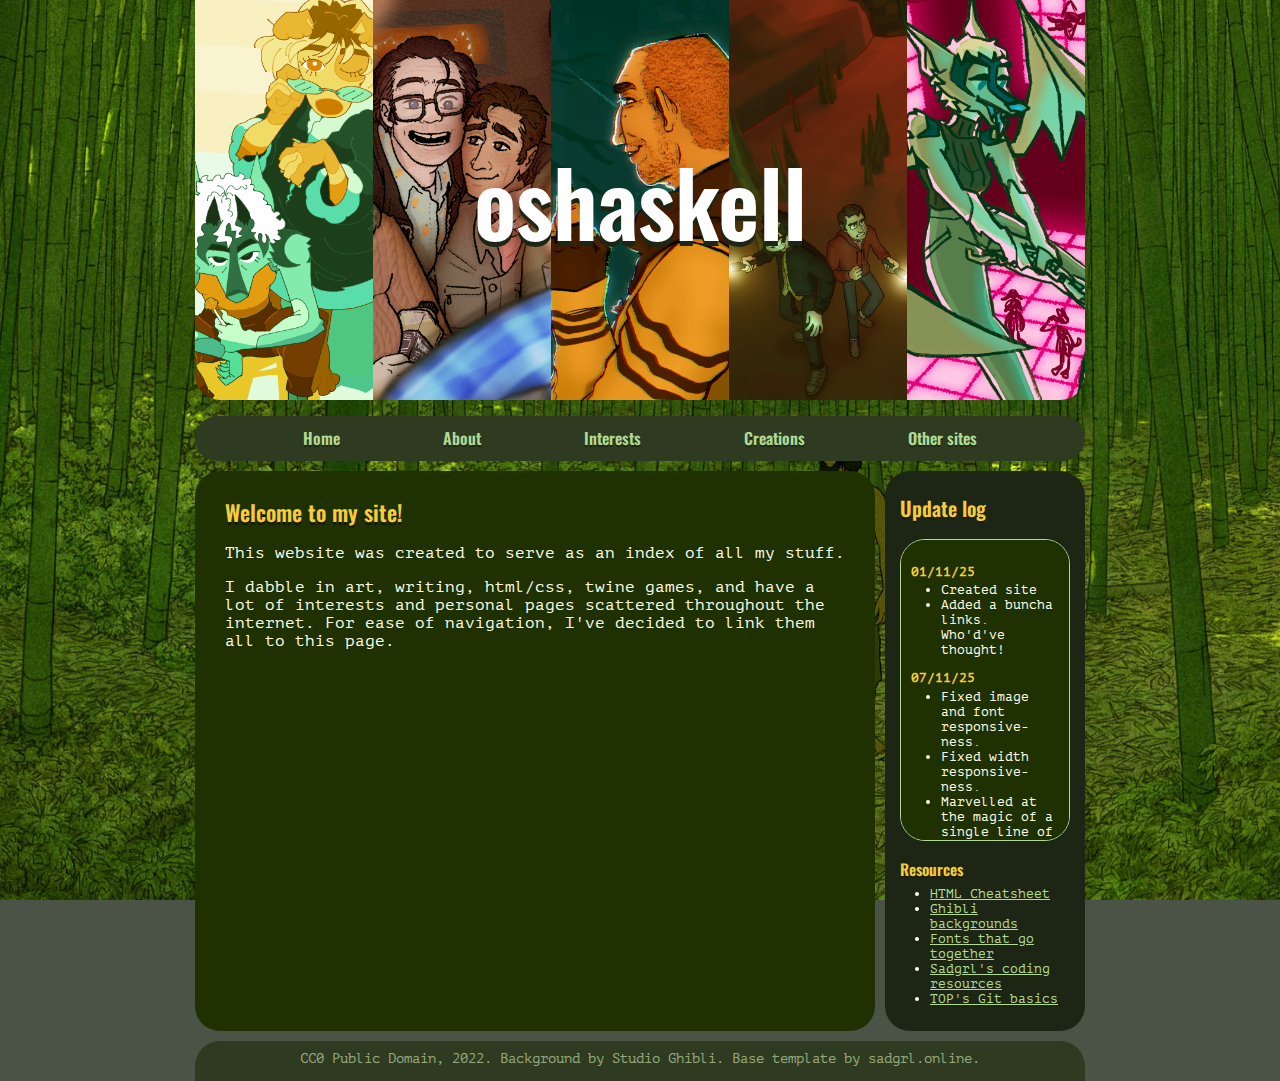
<file: index.html>
<!DOCTYPE html>
<html lang="en">
  <head>
    <meta charset="UTF-8">
    <meta name="viewport" content="width=device-width, initial-scale=1.0">
    <title>oshaskell's site</title>
    <!-- The style.css file allows you to change the look of your web pages.
         If you include the next line in all your web pages, they will all share the same look.
         This makes it easier to make new pages for your site. -->
    <link rel="stylesheet" href="styles.css" >
  </head>
  <body>

        <div id="container">
            <div id="headerArea">
                <div id="header" style="height: 400px;">
                    <div class="maintitle">oshaskell</div>
                </div>
                <nav id="navbar">
                    <ul>
                        <li><a href="index.html">Home</a></li>
                        <li><a href="about.html">About</a></li>
                        <li><a href="wip.html">Interests</a></li>
                        <li><a href="wip.html">Creations</a></li>
                        <li><a href="wip.html">Other sites</a></li>
                    </ul>
                </nav>
            </div>
            <div id="flex">
                
                <main>
                    <h1>Welcome to my site!</h1>
                    <p>This website was created to serve as an index of all my stuff.</p>
                    <p>I dabble in art, writing, html/css, twine games, and have a lot of interests and personal pages scattered throughout the internet. For ease of navigation, I've decided to link them all to this page.</p>

                    <p></p>
                    <p></p>


                </main>
                
            <aside id="rightSidebar">
                <h2>Update log</h2>
                <div class="outerbox">
                    <div class="innerbox">   
                        <p><strong>01/11/25</strong></p>
                        <ul>
                            <li>Created site</li>
                            <li>Added a buncha links. Who'd've thought!</li>
                        </ul>
                        <p><strong>07/11/25</strong></p>
                        <ul>
                            <li>Fixed image and font responsiveness.</li>
                            <li>Fixed width responsiveness.</li>
                            <li>Marvelled at the magic of a single line of code.</li>
                        </ul>
                    </div>
                </div>
                <h3>Resources</h3>
                <ul id="resources">
                    <li><a href="https://sadgrlonline.github.io/html-cheatsheet/" target="_blank">HTML Cheatsheet</a></li>
                    <li><a href="https://www.ghibli.jp/works/" target="_blank">Ghibli backgrounds</a></li>
                    <li><a href="https://typ.io/" target="_blank">Fonts that go together</a></li>
                    <li><a href="https://sadgrl.online/resources/" target="_blank">Sadgrl's coding resources</a></li>
                    <li><a href="https://www.theodinproject.com/lessons/foundations-git-basics" target="_blank">TOP's Git basics</a></li>
                </ul>
            </aside>
        </div>
            <footer id="footer">CC0 Public Domain, 2022. Background by Studio Ghibli. Base template by sadgrl.online.</footer>
        </div>
     
  </body>

</html>
</file>
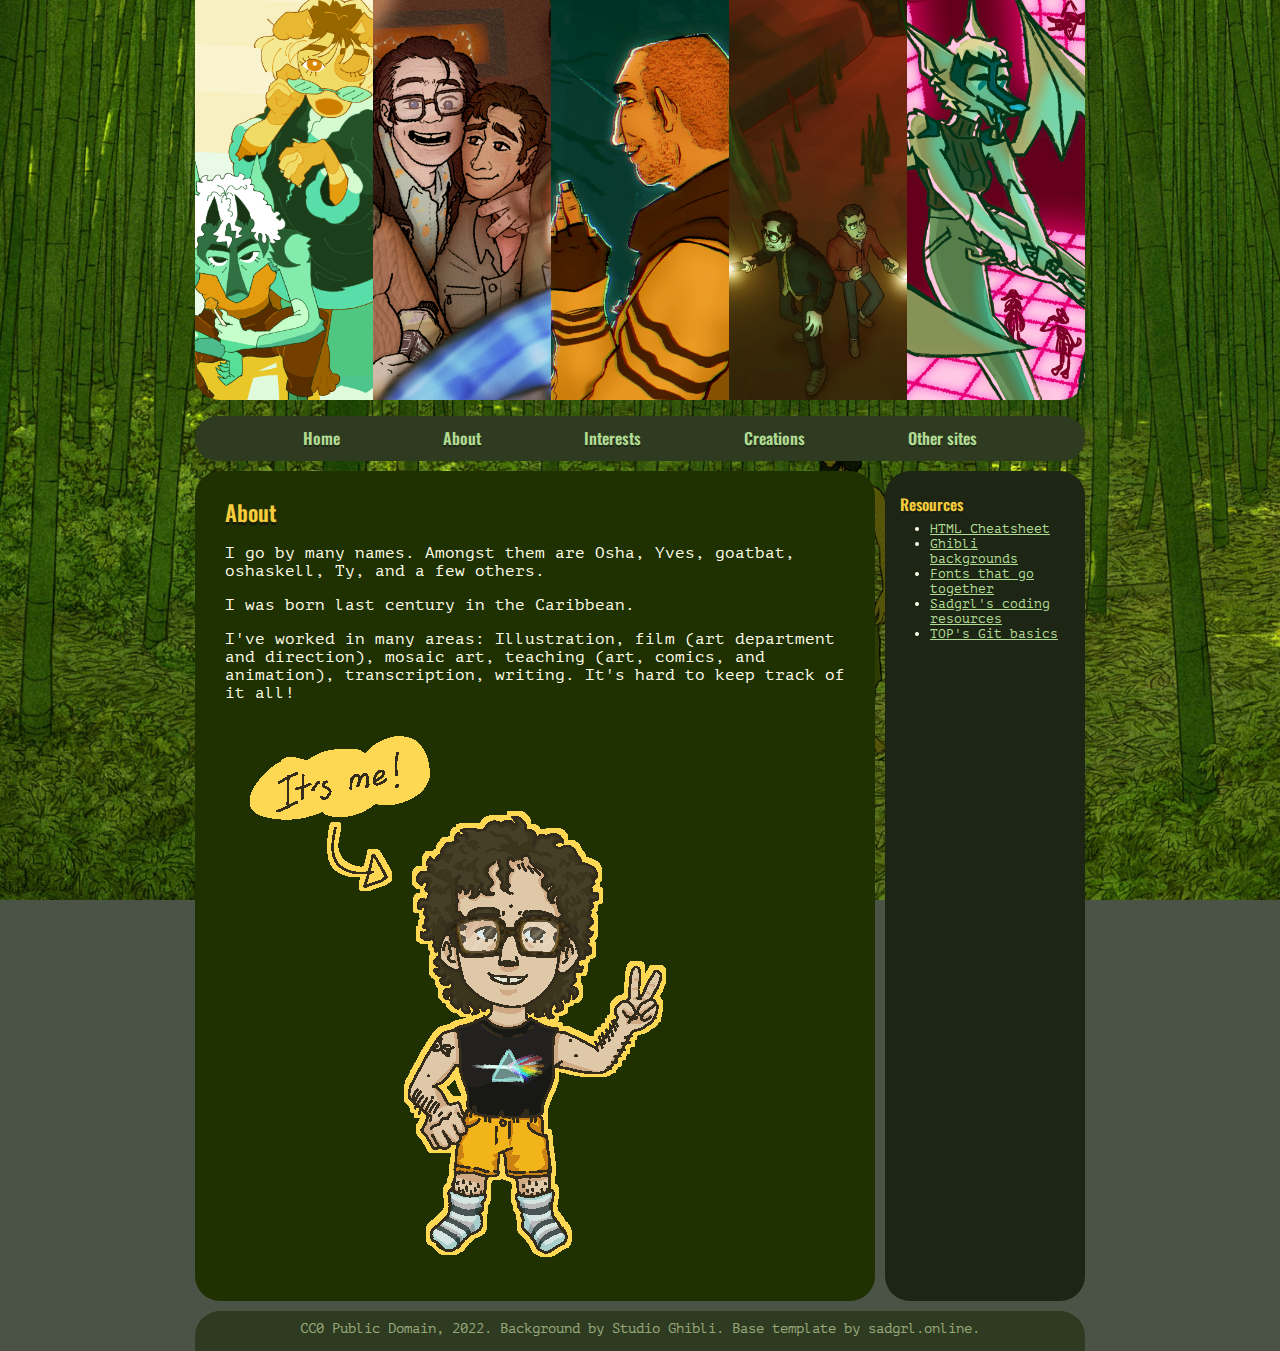
<file: about.html>
<!DOCTYPE html>
<html>
  <head>
    <meta charset="UTF-8">
    <meta name="viewport" content="width=device-width, initial-scale=1.0">
    <title>oshaskell's site</title>
    <!-- The style.css file allows you to change the look of your web pages.
         If you include the next line in all your web pages, they will all share the same look.
         This makes it easier to make new pages for your site. -->
    <link rel="stylesheet" href="styles.css" >
  </head>
  <body>

        <div id="container">
            <div id="headerArea">
                <div id="header" style="height: 400px;"></div>
                <nav id="navbar">
                    <ul>
                        <li><a href="index.html">Home</a></li>
                        <li><a href="about.html">About</a></li>
                        <li><a href="interests.html">Interests</a></li>
                        <li><a href="creations.html">Creations</a></li>
                        <li><a href="othersites.html">Other sites</a></li>
                    </ul>
                </nav>
            </div>

            <div id="flex">
                
                <main>
                    <h1>About</h1>
                    <p>I go by many names. Amongst them are Osha, Yves, goatbat, oshaskell, Ty, and a few others.</p>
                    <p>I was born last century in the Caribbean.</p>
                    <p>I've worked in many areas: Illustration, film (art department and direction), mosaic art, teaching (art, comics, and animation), transcription, writing. It's hard to keep track of it all!</p>
                    <p>
                        <img src="images/img_minime.png">
                    </p>






                </main>
                
            <aside id="rightSidebar">
            <h3>Resources</h3>
            <ul>
                <li><a href="https://sadgrlonline.github.io/html-cheatsheet/" target="_blank">HTML Cheatsheet</a></li>
                <li><a href="https://www.ghibli.jp/works/" target="_blank">Ghibli backgrounds</a></li>
                <li><a href="https://typ.io/" target="_blank">Fonts that go together</a></li>
                <li><a href="https://sadgrl.online/resources/" target="_blank">Sadgrl's coding resources</a></li>
                <li><a href="https://www.theodinproject.com/lessons/foundations-git-basics" target="_blank">TOP's Git basics</a></li>
            </ul></aside></div>
            <footer id="footer">CC0 Public Domain, 2022. Background by Studio Ghibli. Base template by sadgrl.online.</footer>
        </div>
     
  </body>

</html>
</file>
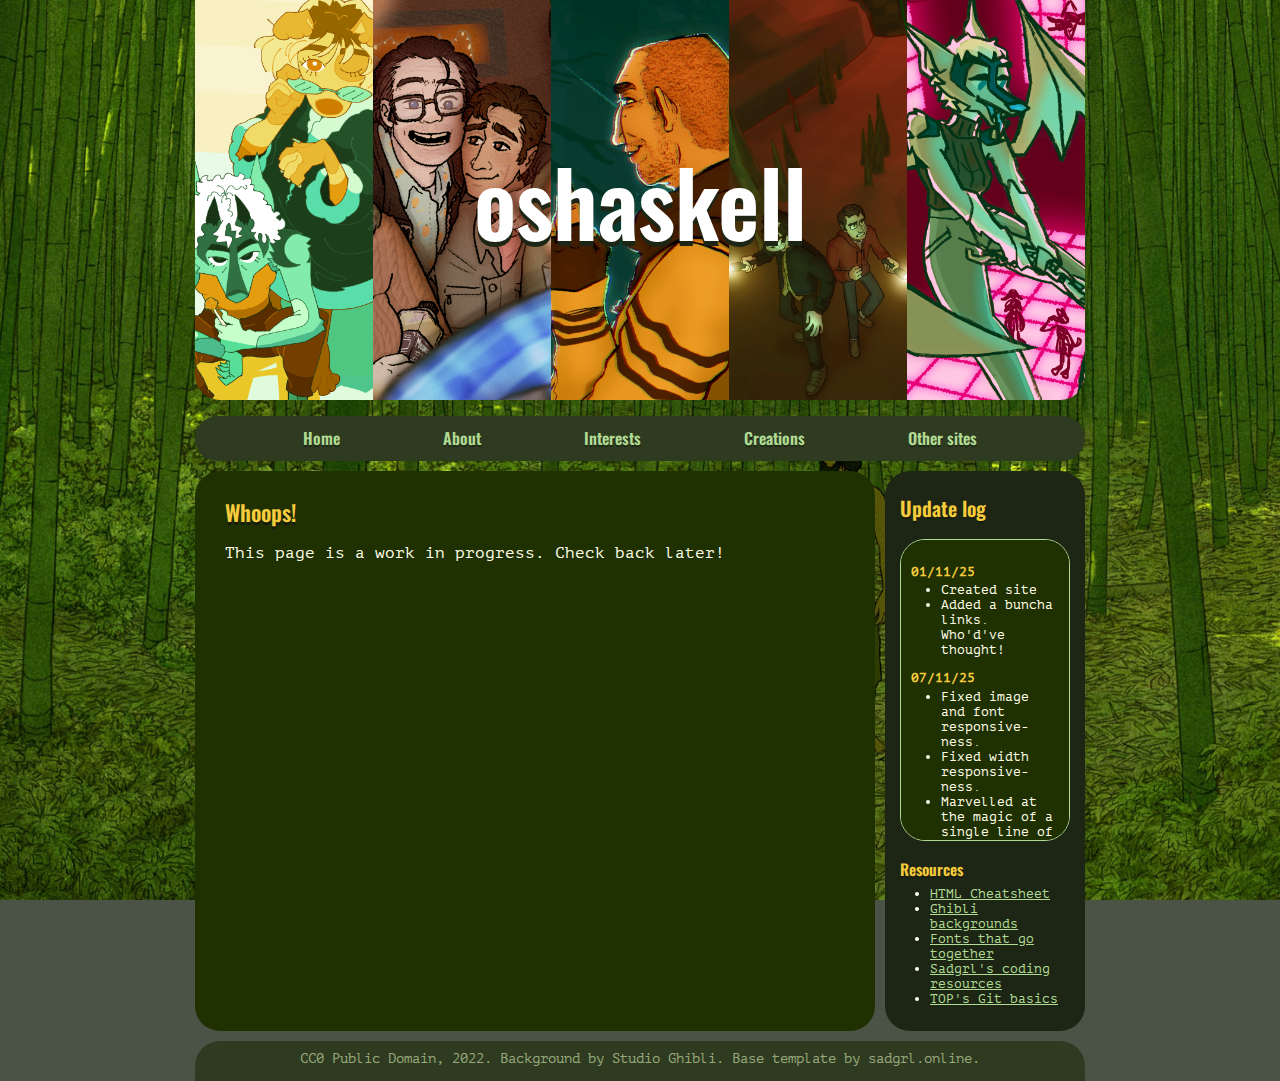
<file: wip.html>
<!DOCTYPE html>
<html lang="en">
  <head>
    <meta charset="UTF-8">
    <meta name="viewport" content="width=device-width, initial-scale=1.0">
    <title>oshaskell's site</title>
    <!-- The style.css file allows you to change the look of your web pages.
         If you include the next line in all your web pages, they will all share the same look.
         This makes it easier to make new pages for your site. -->
    <link rel="stylesheet" href="styles.css" >
  </head>
  <body>

        <div id="container">
            <div id="headerArea">
                <div id="header" style="height: 400px;">
                    <div class="maintitle">oshaskell</div>
                </div>
                <nav id="navbar">
                    <ul>
                        <li><a href="index.html">Home</a></li>
                        <li><a href="about.html">About</a></li>
                        <li><a href="wip.html">Interests</a></li>
                        <li><a href="wip.html">Creations</a></li>
                        <li><a href="wip.html">Other sites</a></li>
                    </ul>
                </nav>
            </div>

            <div id="flex">
                
                <main>
                    <h1>Whoops!</h1>
                    <p>This page is a work in progress. Check back later!</p>
                

                    <p></p>
                    <p></p>


                </main>
                
            <aside id="rightSidebar">
                <h2>Update log</h2>
                <div class="outerbox">
                    <div class="innerbox">   
                        <p><strong>01/11/25</strong></p>
                        <ul>
                            <li>Created site</li>
                            <li>Added a buncha links. Who'd've thought!</li>
                        </ul>
                        <p><strong>07/11/25</strong></p>
                        <ul>
                            <li>Fixed image and font responsiveness.</li>
                            <li>Fixed width responsiveness.</li>
                            <li>Marvelled at the magic of a single line of code.</li>
                        </ul>
                    </div>
                </div>
                <h3>Resources</h3>
                <ul id="resources">
                    <li><a href="https://sadgrlonline.github.io/html-cheatsheet/" target="_blank">HTML Cheatsheet</a></li>
                    <li><a href="https://www.ghibli.jp/works/" target="_blank">Ghibli backgrounds</a></li>
                    <li><a href="https://typ.io/" target="_blank">Fonts that go together</a></li>
                    <li><a href="https://sadgrl.online/resources/" target="_blank">Sadgrl's coding resources</a></li>
                    <li><a href="https://www.theodinproject.com/lessons/foundations-git-basics" target="_blank">TOP's Git basics</a></li>
                </ul>
            </aside>
        </div>
            <footer id="footer">CC0 Public Domain, 2022. Background by Studio Ghibli. Base template by sadgrl.online.</footer>
        </div>
     
  </body>

</html>
</file>
<file: styles.css>
:root {
                --header-image: url('images/header_showcase.png');
                --body-bg-image: url('images/bg_redturtle_ghibli_2.jpg');
                /* colors */
                --content: #141c0f;
                
            }
    

            @font-face {
                font-family: Oswald;
                src: url('fonts/Oswald/static/Oswald-Regular.ttf');
            }

            @font-face {
                font-family: Oswald;
                src: url('fonts/Oswald/static/Oswald-ExtraLight.ttf');
                font-weight: extra_light;
            }

            @font-face {
                font-family: Oswald;
                src: url('fonts/Oswald/static/Oswald-Light.ttf');
                font-style: light;
            }

            @font-face {
                font-family: Oswald;
                src: url('fonts/Oswald/static/Oswald-Medium.ttf');
                font-style: medium;
            }
            
            @font-face {
                font-family: Oswald;
                src: url('fonts/Oswald/static/Oswald-SemiBold.ttf');
                font-style: bold;
            }

            @font-face {
            font-family: PTMono;
            src: url('fonts/PT_Mono/PTMono-Regular.ttf');
            }

            body {
                font-family: 'PTMono', sans-serif;
                margin: 0 auto;
                background-color: #4b5246;
                background-size: cover;
                background-repeat: no-repeat;
                background-attachment: fixed;
                background-position: center center;
                color: #ffffeb;
                background-image: var(--body-bg-image);

                scrollbar-width: thin;
                scrollbar-color: #b1db93 #1f3001;
            }

            * {
                box-sizing: border-box;
            }
      
      
      
      /* CSS for the layout */
            #container {
                max-width: 900px;
                /* this is the width of your layout! */
                /* if you change the above value, scroll to the bottom
      and change the media query according to the comment! */
                margin: 0 auto;
                /* this centers the entire page */
            }

            /* the area below is for all links on your page
    EXCEPT for the navigation */
            #container a {
                color: #b1db93;
                font-weight: semibold;
            }

            #header {
                
                max-width: 100%;
                background-color: #496c34;
                background-image: var(--header-image);
                background-size: cover;
                background-repeat: no-repeat;
                background-position: center center;
                margin: 0px 5px 5px 5px;
                border-radius: 0px 0px 25px 25px;
                position: relative;
                display: flex;
                justify-content: center;
                align-items: center;

            }

            .maintitle {
                position: absolute; 
                font-size: 10vh;
                font-family: Oswald, sans-serif;
               /*  background: #1d2614;
                padding: 0px 8px 4px 8px; */
                text-shadow: 0 5px 0 #1d2614;
                color: white;

                
            }

            /* navigation section!! */
            #navbar {
                border-radius: 25px;
                height: 45px;
                background-color: #2e3b21;
                max-width: 100%;
                margin: 5px;
            }

            #navbar ul {
                display: flex;
                padding: 5px;
                list-style-type: none;
                align-items: center;
                align-content: center;
                justify-content: space-evenly;
            }

            #navbar li {
                padding-top: 5px;
            }

            /* navigation links*/
            #navbar li a {
                color: #b1db93;
                font-family: 'Oswald', sans-serif;
                text-decoration: none;
                text-shadow: 0 2px 0 #1d2614;
                /* this removes the underline */
            }

            /* navigation link when a link is hovered over */
            #navbar li a:hover {
                color: #facd52;
                text-decoration: underline;
            }

            #flex {
                display: flex;
            }

            /* to style sidebars separately,
        create styles for #leftSidebar and #rightSidebar */
            aside {
                border-radius: 25px;
                background-color: #1d2614;
                width: 200px;
                padding: 5px 15px 15px 15px;
                margin: 5px;
                font-size: smaller;
                /* this makes the sidebar text slightly smaller */
            }

            aside ul {
                margin: -10px 0px 10px -10px;
            }

            #resources {
                max-height: 800px;
                overflow-y: auto;
            }

            #resources li a:hover {
                color: #facd52;
            }


            /* this is the color of the main content area,
    between the sidebars! */
            main {
                border-radius: 25px;
                background-color: #1f3001;
                flex: 1;
                padding: 10px 30px;
                margin: 5px;
                order: 2;
            }


            */ #leftSidebar {
                order: 1;
            }

            #rightSidebar {
                order: 3;
            }

            footer {
                border-radius: 25px 25px 0px 0px;
                background-color: #2e3b21;
                color: #98a87b;
                max-width: 100%;
                height: 40px;
                padding: 10px;
                margin: 5px 5px 0px 5px;
                text-align: center;
                font-size: 1.5vh;
                max-height: 300px;
                overflow-x: auto;
                
            }



            /* GENERAL STYLES */

            h1,
            h2,
            h3 {
                color: #f5cc3b;
                font-family: 'Oswald', sans-serif;
                text-shadow: 0 2px 0 #151c0e;
            }

            h1 {
                font-size: 22px;
                text-shadow: 0 3px 0 #151c0e;
            }

            strong {
                /* this styles bold text */
                color: #f5cc3b;
            }

            .outerbox {
                border-radius: 25px;
                border: 1px solid #b1db93;
                overflow: hidden;
            }

            .innerbox {
                scrollbar-gutter: auto;
                background-color: #1f3001;
                padding: 10px;
                max-height: 300px;
                max-width: 100%;
                hyphens: auto;
                overflow-y: auto;
                overflow-x: hidden;
                
            }

            /* extras */
            #topBar {
                width: 100%;
                height: 30px;
                padding: 10px;
                font-size: smaller;
                background-color: #1f3001;
            }

            img {
                max-width: 100%;
                height: auto;
            }
            





            /* MEDIA QUERY */

            /* to change the width of your page: 
    by default, the container width is 900px.
    in order to keep things responsive, take your new height,
    and then subtract by 100. use this new number as the 
    "max-width" value below
    */

            @media only screen and (max-width: 800px) {
                #flex {
                    flex-wrap: wrap;
                }

                aside {
                    width: 100%;
                }

                /* the order of the items is adjusted here for responsiveness!
      since the sidebars would be too small on a mobile device.
      feel free to play around with the order!
      */
                main {
                    order: 1;
                }

                #leftSidebar {
                    order: 2;
                }

                #rightSidebar {
                    order: 3;
                }

                #navbar ul {
                    flex-wrap: wrap;
                }
            }
</file>
